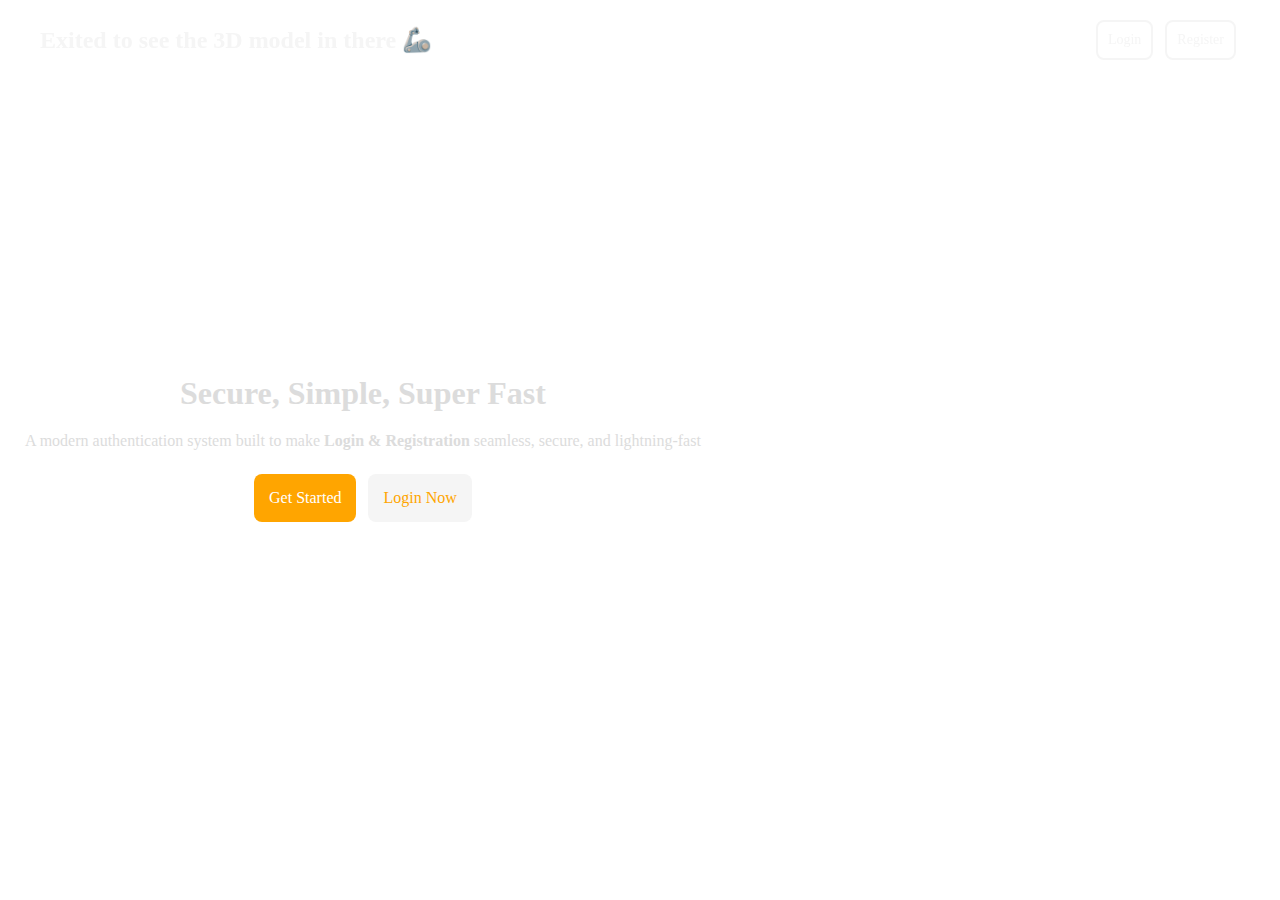
<file: index.html>
<!DOCTYPE html>
<html lang="en">
<head>
  <meta charset="UTF-8" />
  <meta name="viewport" content="width=device-width, initial-scale=1.0"/>
  <title>Login & Register</title>
  <link rel="shortcut icon" href="logo.png" type="image/x-icon">
  <link rel="stylesheet" href="styles.css" />
</head>
<body>

  <header class="navbar">
    <h2 class="logo">Exited to see the 3D model in there 🦾</h2>
    <nav>
      <a href="./log.html" class="nav-btn">Login</a>
      <a href="./register.html" class="nav-btn primary">Register</a>
    </nav>
  </header>

  <section class="hero">
    <h1>Secure, Simple, Super Fast</h1>
    <p class="subtitle">
      A modern authentication system built to make <strong>Login & Registration</strong>
      seamless, secure, and lightning-fast 
    </p>

    <div class="cta-buttons">
      <a href="./register.html" class="btn primary">Get Started</a>
      <a href="./log.html" class="btn">Login Now</a>
    </div>
  </section>
  

  

</body>
</html>
</file>
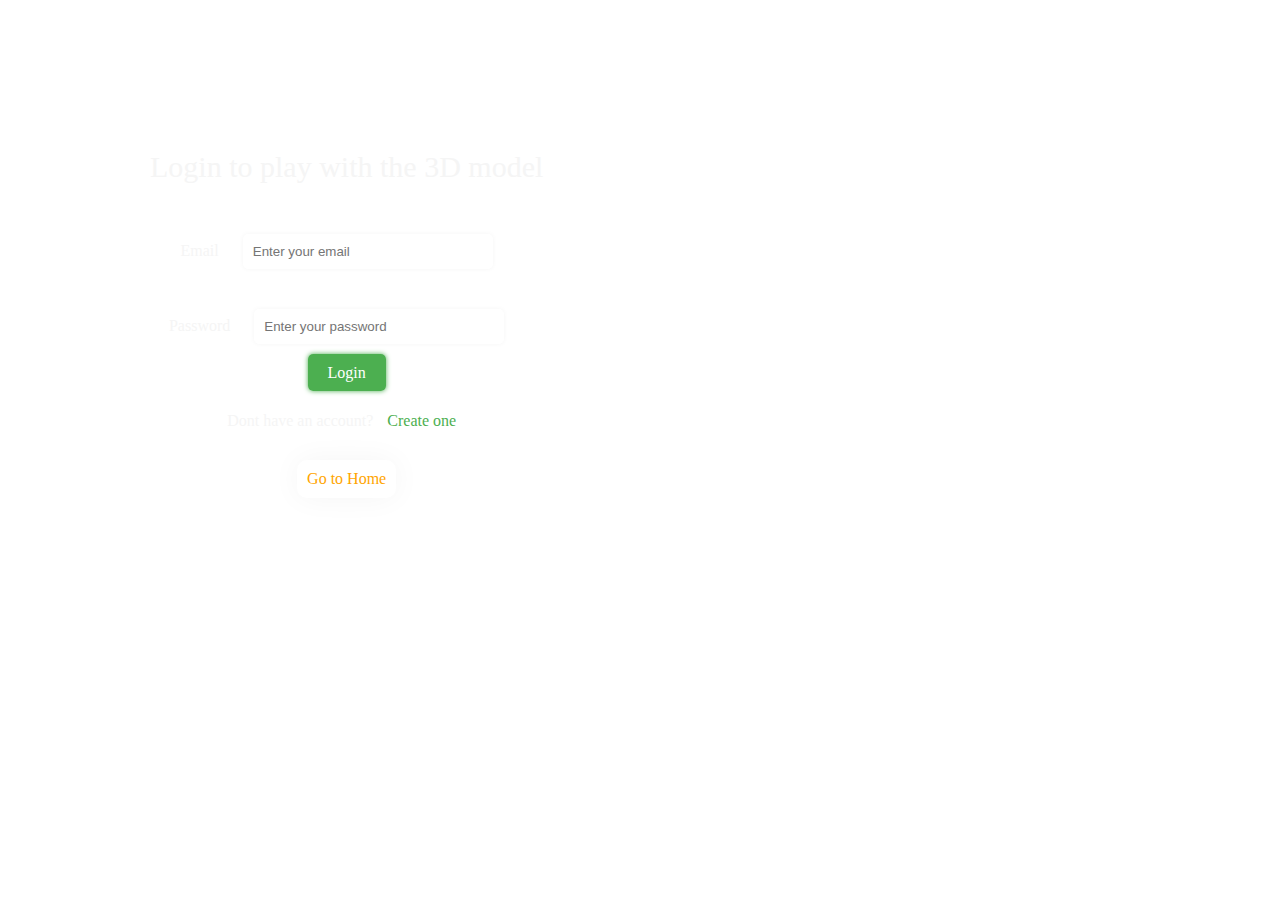
<file: log.html>
<!DOCTYPE html>
<html lang="en">
<head>
  <meta charset="UTF-8" />
  <meta name="viewport" content="width=device-width, initial-scale=1.0"/>
  <title>Login</title>
  <link rel="stylesheet" href="styles.css" />
  <style>
    .login-container{
        color: whitesmoke;
        margin: 150px;
        text-align: center;
        
    }
    .subtitle{
        font-size: 30px;
        margin-bottom: 30px;

    }
    #loine,#loinp{
        padding: 10px;
        margin: 20px;
        width: 250px;
        border-radius: 5px;
        box-shadow: whitesmoke 0px 0px 5px;
        border: none;
    }.login-btn{
        padding: 10px 20px;
        border-radius: 5px;
        border: none;
        background-color: #4CAF50;
        color: white;
        font-size: 16px;
        cursor: pointer;
        box-shadow: 0px 0px 5px #4CAF50;
        transition: background-color 0.5s ease-in-out;
    }
    .login-btn:hover{
        background-color: whitesmoke;
        transition: background-color 0.5s ease-in-out;
        color: black;
    }
    .register-text{
        margin-top: 20px;
        font-size: 16px;
    }
    #create{
        color: #4CAF50;
        cursor: pointer;
        text-decoration: none;
        margin: 10px;
        display: inline-block;
    }
    #create:hover{
        text-decoration: underline;
        color: whitesmoke;
    }
    .home-link{
        display: inline-block;
        margin-top: 20px;
        color: orange;
        text-decoration: none;
        font-size: 16px;
        box-shadow: whitesmoke 0px 0px 30px;
        padding: 10px;
        border-radius: 10px;
        transform: background-color 0.9s ease-in-out;
    }
    .home-link:hover{
        box-shadow: orange 0px 0px 10px;
        color: whitesmoke;
        transform: background-color 0.5s ease-in-out;
    }

    
  </style>
</head>
<body>

  <div class="login-container">
    
    <p class="subtitle">Login to play with the 3D model</p>

    <form class="login-form" >
      <div class="input-group">
        <label >Email</label>
        <input id="loine" type="email" placeholder="Enter your email" required />
      </div>

      <div class="input-group">
        <label>Password</label>
        <input id="loinp" type="password" placeholder="Enter your password" required />
      </div>

      <a class="login-btn" id="login">Login </a>
    </form>

    <p class="register-text">
      Dont have an account?
      <a href="./register.html"><span id="create">Create one</span></a>
    </p>

    <a href="./index.html" class="home-link" >
       Go to Home
    </a>
  </div>
  <script src="login-logic.js"></script>

</body>
</html>
</file>
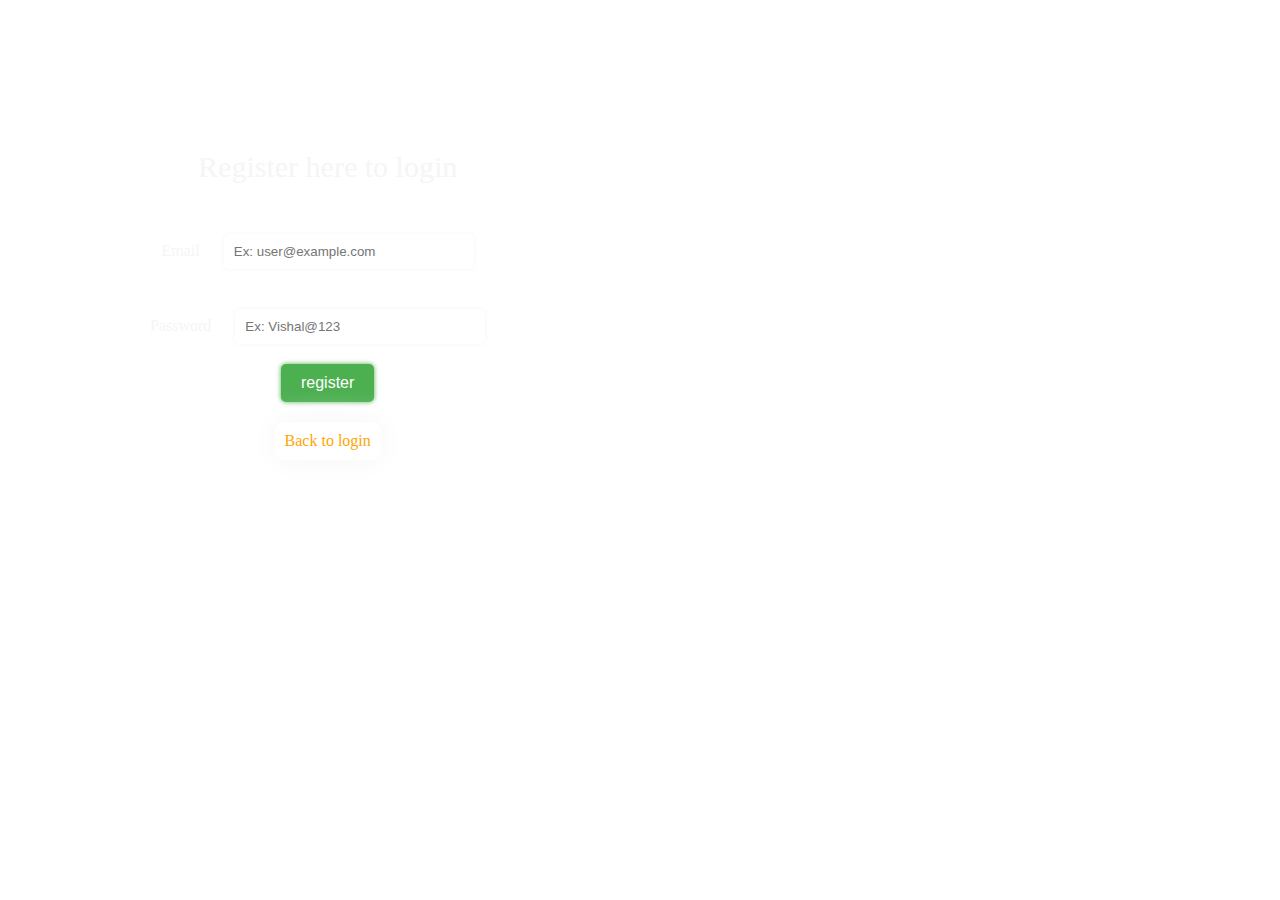
<file: register.html>
<!DOCTYPE html>
<html lang="en">
<head>
  <meta charset="UTF-8" />
  <meta name="viewport" content="width=device-width, initial-scale=1.0"/>
  
  <title>Register</title>
  
  <link rel="stylesheet" href="styles.css" />
  <style>
    .regiser-container{
        color: whitesmoke;
        margin: 150px;
        text-align: center;
    }
    .subtitle{
        font-size: 30px;
        margin-bottom: 30px;

    }
    #ine,#inp{
        padding: 10px;
        margin: 20px;
        width: 250px;
        border-radius: 5px;
        box-shadow: whitesmoke 0px 0px 5px;
        border: none;
    }
    .register-btn{
        padding: 10px 20px;
        border-radius: 5px;
        border: none;
        background-color: #4CAF50;
        color: white;
        font-size: 16px;
        cursor: pointer;
        box-shadow: 0px 0px 5px #4CAF50;
        transition: background-color 0.5s ease-in-out;
    }
    .register-btn:hover{
        background-color: whitesmoke;
        transition: background-color 0.5s ease-in-out;
        color: black;
    }

    .home-link{
        display: inline-block;
        margin-top: 20px;
        color: orange;
        text-decoration: none;
        font-size: 16px;
        box-shadow: whitesmoke 0px 0px 30px;
        padding: 10px;
        border-radius: 10px;
        transform: background-color 0.9s ease-in-out;
    }
    .home-link:hover{
        box-shadow: orange 0px 0px 30px;
        color: whitesmoke;
        transform: background-color 0.5s ease-in-out;
    }
    


  </style>
</head>
<body>

  <div class="regiser-container">
    
    <p class="subtitle">Register here to login</p>

    <form class="login-form">
      <div class="input-group">
        <label>Email</label>
        <input id="ine" type="email" placeholder="Ex: user@example.com" required />
      </div>

      <div class="input-group">
        <label>Password</label>
        <input id="inp" type="password" placeholder="Ex: Vishal@123" required />
      </div>

      <button type="submit" class="register-btn" id="register">register</button>
    </form>

    

    <a href="./log.html" class="home-link" >
      Back to login
    </a>
  </div>
  <script src="register-logic.js"></script>

</body>
</html>
</file>
<file: styles.css>
* {
    margin: 0;
    padding: 0;
    box-sizing: border-box;
}
body{
    background-image: url('https://static.vecteezy.com/system/resources/thumbnails/028/127/395/small/ai-robot-sitting-down-holding-a-briefcase-waiting-for-a-job-interview-generative-ai-photo.jpg');
    background-size: cover;
    background-position: center;
    background-repeat: no-repeat;
    height: 100vh;
    display: flex;
    


}
.navbar {
  position: fixed;      
  top: 0;
  left: 0;
  width: 100%;

  display: flex;
  justify-content: space-between;
  align-items: center;
  padding: 16px 40px;
  color: whitesmoke;
  background: rgba(255, 255, 255, 0.2);
  backdrop-filter: blur(10px);
  -webkit-backdrop-filter: blur(10px); 
  border-radius: 12px;
}


.hero{
    display: flex;
    flex-direction: column;
    justify-content: center;    
    align-items: center;
    color: gainsboro;
    margin-left: 25px;
    gap: 20px;
    
}
.btn.primary{
    background-color: orange; 
    border: none;
    color: white;
    padding: 15px;
    text-align: center;
    text-decoration: none;
    display: inline-block;
    font-size: 16px;
    margin: 4px ;
    cursor: pointer;
    border-radius: 8px;
     transition: background-color 0.5s ease-in-out;
}
.btn{
    background-color: whitesmoke; 
    border: none;
    color: orange;
    padding: 15px;
    text-align: center;
    text-decoration: none;
    display: inline-block;
    font-size: 16px;
    margin: 4px ;
    cursor: pointer;
    border-radius: 8px;
}
.nav-btn{
    border: 2px solid whitesmoke;
    color: whitesmoke;
    padding: 10px ;
    text-align: center;
    text-decoration: none;
    display: inline-block;
    font-size: 14px;
    margin: 4px ;
    cursor: pointer;
    border-radius: 8px;
}
.btn.primary:hover{
    background-color: whitesmoke;
    color: black;
    transition: background-color 0.5s ease-in-out;

}
.btn:hover{
    background-color: orange;
    color: black;
    transition: background-color 0.5s ease-in-out;

}
.nav-btn:hover{
    text-decoration: underline;
}
</file>
